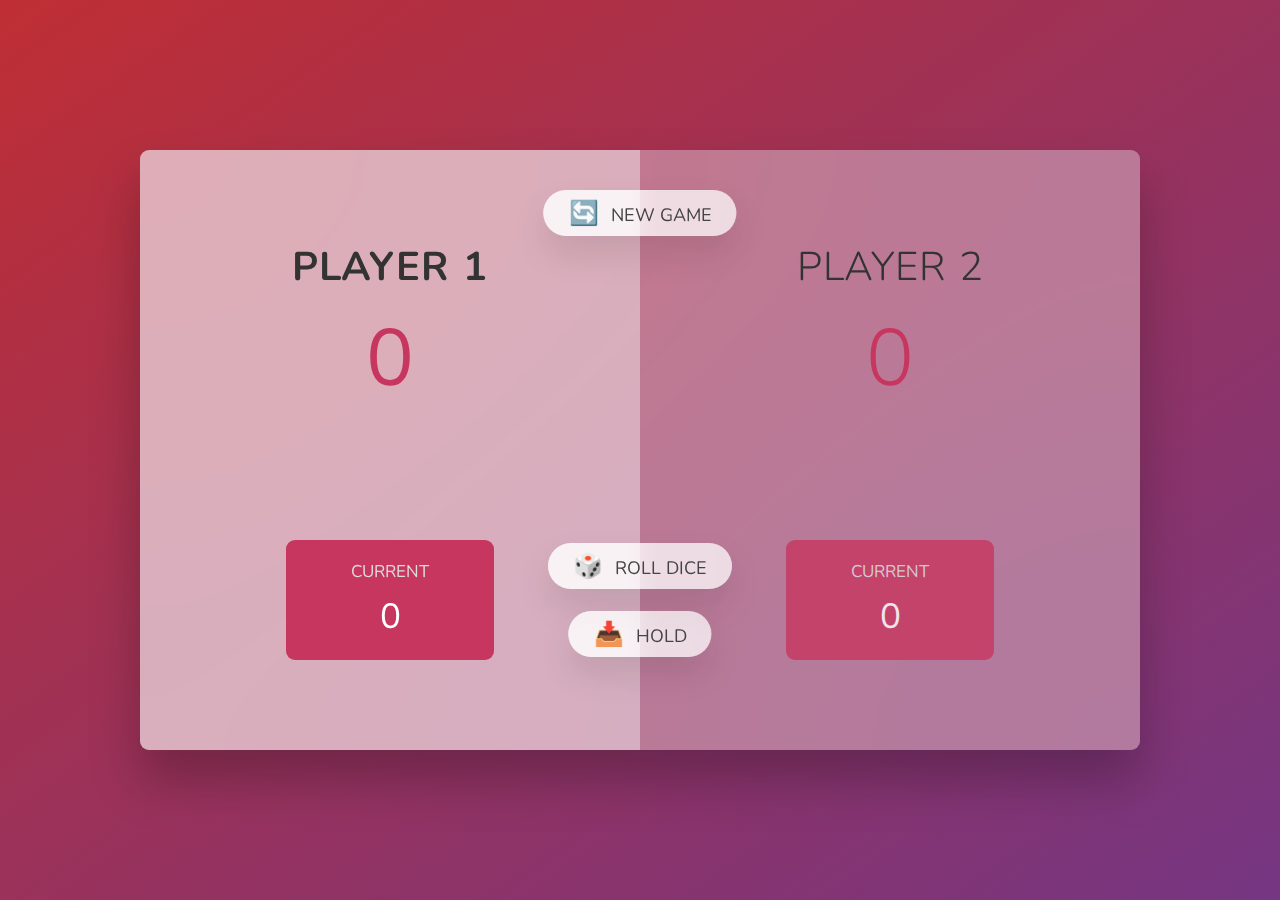
<file: dicegame/index.html>
<!DOCTYPE html>
<html lang="en">
  <head>
    <meta charset="UTF-8" />
    <meta name="viewport" content="width=device-width, initial-scale=1.0" />
    <meta http-equiv="X-UA-Compatible" content="ie=edge" />
    <link rel="stylesheet" href="style.css" />
    <title>Dice✨Game</title>
  </head>
  <body>
    <main>
      <section class="player player--0 player--active">
        <h2 class="name" id="name--0">Player 1</h2>
        <p class="score" id="score--0">5</p>
        <div class="current">
          <p class="current-label">Current</p>
          <p class="current-score" id="current--0">0</p>
        </div>
      </section>
      <section class="player player--1">
        <h2 class="name" id="name--1">Player 2</h2>
        <p class="score" id="score--1">10</p>
        <div class="current">
          <p class="current-label">Current</p>
          <p class="current-score" id="current--1">0</p>
        </div>
      </section>

      <img src="dice-5.png" alt="Playing dice" class="dice" />
      <button class="btn btn--new">🔄 New game</button>
      <button class="btn btn--roll">🎲 Roll dice</button>
      <button class="btn btn--hold">📥 Hold</button>
    </main>
    <script src="script.js"></script>
  </body>
</html>
</file>
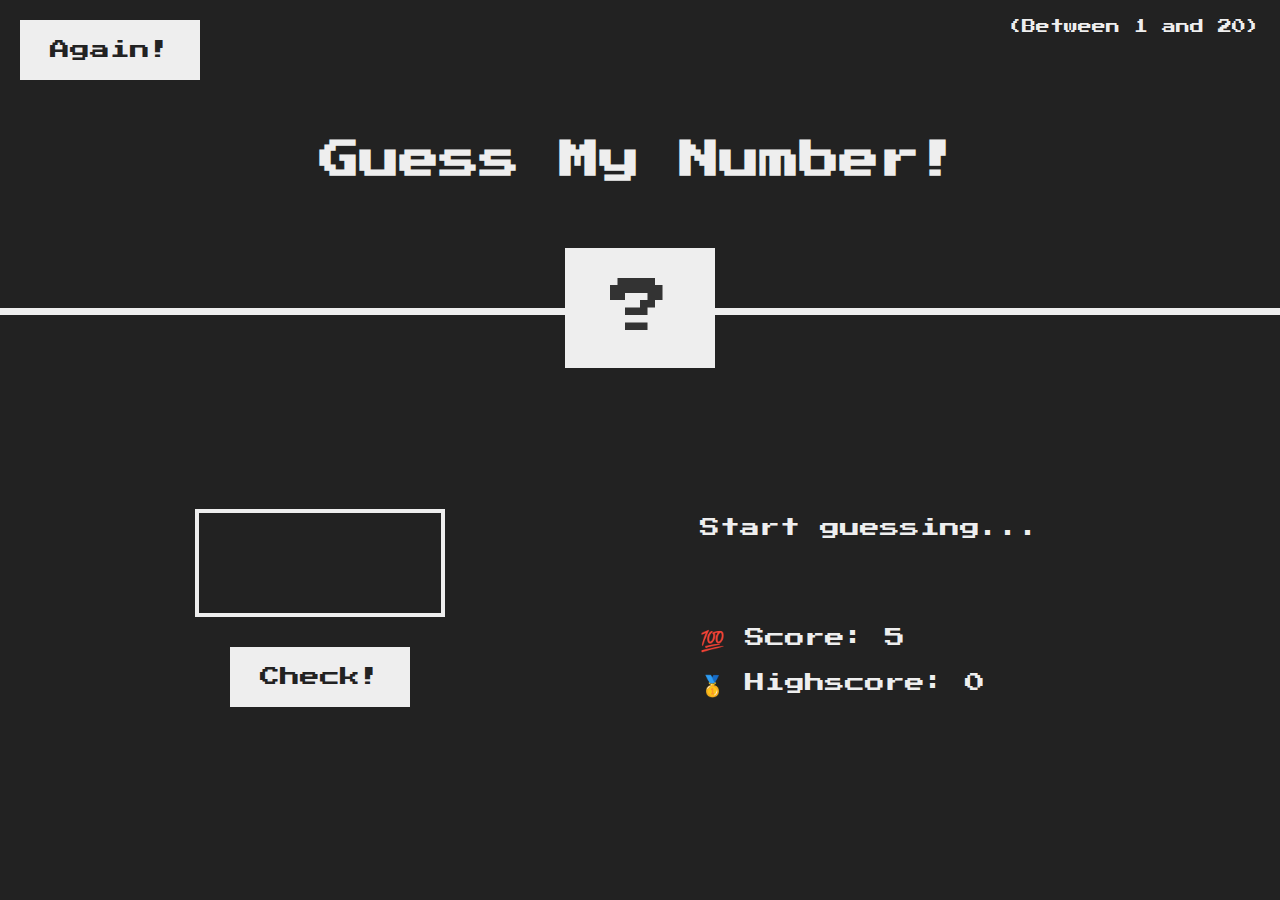
<file: guessthenumber/index.html>
<!DOCTYPE html>
<html lang="en">
  <head>
    <meta charset="UTF-8" />
    <meta name="viewport" content="width=device-width, initial-scale=1.0" />
    <meta http-equiv="X-UA-Compatible" content="ie=edge" />
    <link rel="stylesheet" href="style.css" />
    <title>Guess My Number!</title>
  </head>
  <body>
    <header>
      <h1>Guess My Number!</h1>
      <p class="between">(Between 1 and 20)</p>
      <button class="btn again">Again!</button>
      <div class="number">?</div>
    </header>
    <main>
      <section class="left">
        <input type="number" class="guess" />
        <button class="btn check">Check!</button>
      </section>
      <section class="right">
        <p class="message">Start guessing...</p>
        <p class="label-score">💯 Score: <span class="score">5</span></p>
        <p class="label-highscore">
          🥇 Highscore: <span class="highscore">0</span>
        </p>
      </section>
    </main>
    <script src="script.js"></script>
  </body>
</html>
</file>
<file: dicegame/style.css>
@import url('https://fonts.googleapis.com/css2?family=Nunito&display=swap');

* {
  margin: 0;
  padding: 0;
  box-sizing: inherit;
}

html {
  font-size: 62.5%;
  box-sizing: border-box;
}

body {
  font-family: 'Nunito', sans-serif;
  font-weight: 400;
  height: 100vh;
  color: #333;
  background-image: linear-gradient(to top left, #753682 0%, #bf2e34 100%);
  display: flex;
  align-items: center;
  justify-content: center;
}

/* LAYOUT */
main {
  position: relative;
  width: 100rem;
  height: 60rem;
  background-color: rgba(255, 255, 255, 0.35);
  backdrop-filter: blur(200px);
  filter: blur();
  box-shadow: 0 3rem 5rem rgba(0, 0, 0, 0.25);
  border-radius: 9px;
  overflow: hidden;
  display: flex;
}

.player {
  flex: 50%;
  padding: 9rem;
  display: flex;
  flex-direction: column;
  align-items: center;
  transition: all 0.75s;
}

/* ELEMENTS */
.name {
  position: relative;
  font-size: 4rem;
  text-transform: uppercase;
  letter-spacing: 1px;
  word-spacing: 2px;
  font-weight: 300;
  margin-bottom: 1rem;
}

.score {
  font-size: 8rem;
  font-weight: 300;
  color: #c7365f;
  margin-bottom: auto;
}

.player--active {
  background-color: rgba(255, 255, 255, 0.4);
}
.player--active .name {
  font-weight: 700;
}
.player--active .score {
  font-weight: 400;
}

.player--active .current {
  opacity: 1;
}

.current {
  background-color: #c7365f;
  opacity: 0.8;
  border-radius: 9px;
  color: #fff;
  width: 65%;
  padding: 2rem;
  text-align: center;
  transition: all 0.75s;
}

.current-label {
  text-transform: uppercase;
  margin-bottom: 1rem;
  font-size: 1.7rem;
  color: #ddd;
}

.current-score {
  font-size: 3.5rem;
}

/* ABSOLUTE POSITIONED ELEMENTS */
.btn {
  position: absolute;
  left: 50%;
  transform: translateX(-50%);
  color: #444;
  background: none;
  border: none;
  font-family: inherit;
  font-size: 1.8rem;
  text-transform: uppercase;
  cursor: pointer;
  font-weight: 400;
  transition: all 0.2s;

  background-color: white;
  background-color: rgba(255, 255, 255, 0.6);
  backdrop-filter: blur(10px);

  padding: 0.7rem 2.5rem;
  border-radius: 50rem;
  box-shadow: 0 1.75rem 3.5rem rgba(0, 0, 0, 0.1);
}

.btn::first-letter {
  font-size: 2.4rem;
  display: inline-block;
  margin-right: 0.7rem;
}

.btn--new {
  top: 4rem;
}
.btn--roll {
  top: 39.3rem;
}
.btn--hold {
  top: 46.1rem;
}

.btn:active {
  transform: translate(-50%, 3px);
  box-shadow: 0 1rem 2rem rgba(0, 0, 0, 0.15);
}

.btn:focus {
  outline: none;
}

.dice {
  position: absolute;
  left: 50%;
  top: 16.5rem;
  transform: translateX(-50%);
  height: 10rem;
  box-shadow: 0 2rem 5rem rgba(0, 0, 0, 0.2);
}

.player--winner {
  background-color: #2f2f2f;
}

.player--winner .name {
  font-weight: 700;
  color: #c7365f;
}
.hidden {
  display: none;
}
</file>
<file: guessthenumber/style.css>
@import url('https://fonts.googleapis.com/css?family=Press+Start+2P&display=swap');

* {
  margin: 0;
  padding: 0;
  box-sizing: inherit;
}

html {
  font-size: 62.5%;
  box-sizing: border-box;
}

body {
  font-family: 'Press Start 2P', sans-serif;
  color: #eee;
  background-color: #222;
  /* background-color: #60b347; */
}

/* LAYOUT */
header {
  position: relative;
  height: 35vh;
  border-bottom: 7px solid #eee;
}

main {
  height: 65vh;
  color: #eee;
  display: flex;
  align-items: center;
  justify-content: space-around;
}

.left {
  width: 52rem;
  display: flex;
  flex-direction: column;
  align-items: center;
}

.right {
  width: 52rem;
  font-size: 2rem;
}

/* ELEMENTS STYLE */
h1 {
  font-size: 4rem;
  text-align: center;
  position: absolute;
  width: 100%;
  top: 52%;
  left: 50%;
  transform: translate(-50%, -50%);
}

.number {
  background: #eee;
  color: #333;
  font-size: 6rem;
  width: 15rem;
  padding: 3rem 0rem;
  text-align: center;
  position: absolute;
  bottom: 0;
  left: 50%;
  transform: translate(-50%, 50%);
}

.between {
  font-size: 1.4rem;
  position: absolute;
  top: 2rem;
  right: 2rem;
}

.again {
  position: absolute;
  top: 2rem;
  left: 2rem;
}

.guess {
  background: none;
  border: 4px solid #eee;
  font-family: inherit;
  color: inherit;
  font-size: 5rem;
  padding: 2.5rem;
  width: 25rem;
  text-align: center;
  display: block;
  margin-bottom: 3rem;
}

.btn {
  border: none;
  background-color: #eee;
  color: #222;
  font-size: 2rem;
  font-family: inherit;
  padding: 2rem 3rem;
  cursor: pointer;
}

.btn:hover {
  background-color: #ccc;
}

.message {
  margin-bottom: 8rem;
  height: 3rem;
}

.label-score {
  margin-bottom: 2rem;
}
</file>
